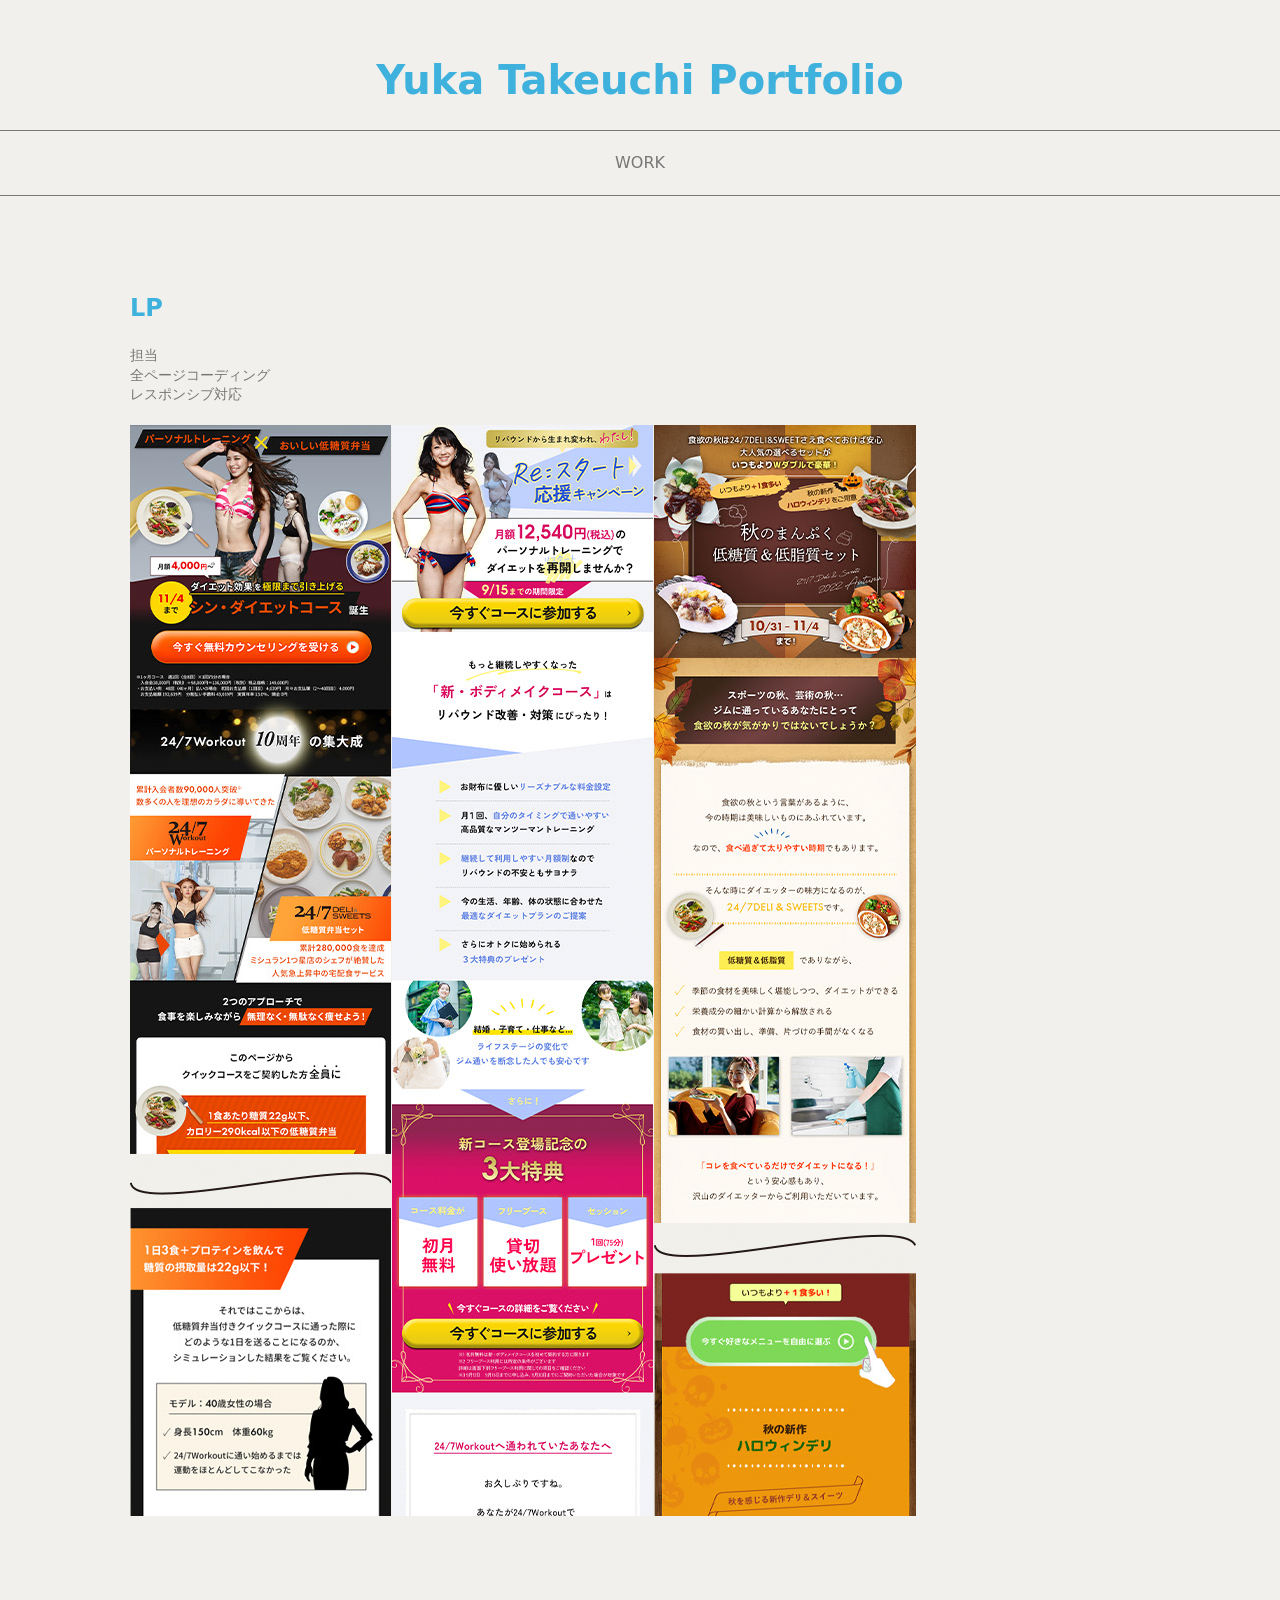
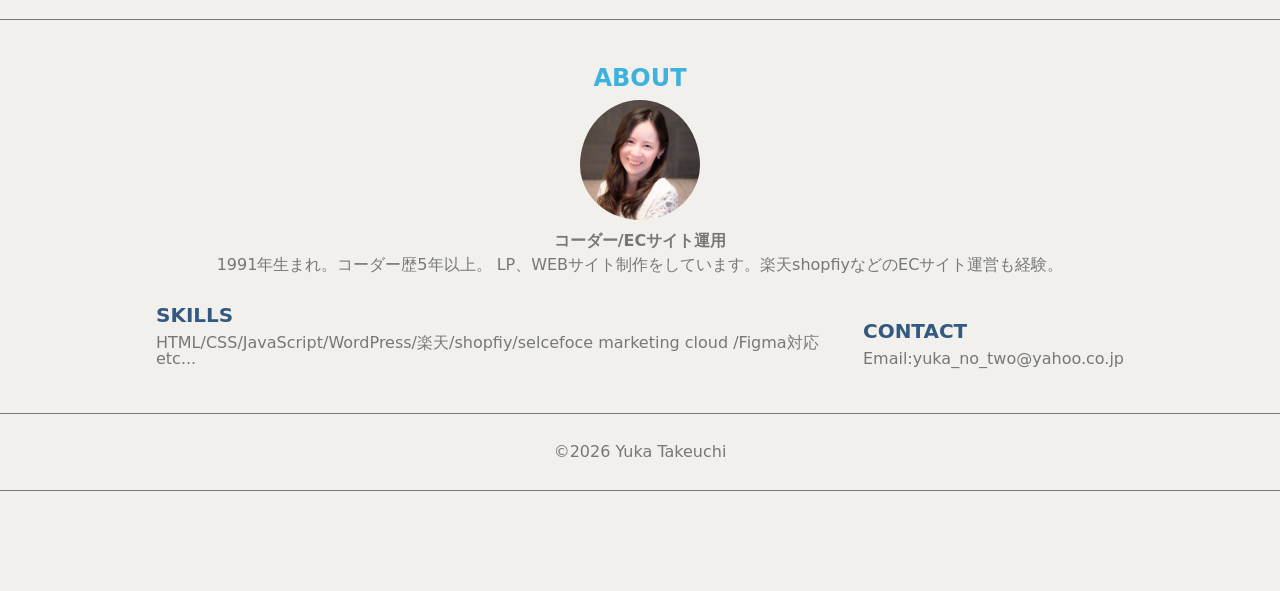
<file: work03.html>
<!DOCTYPE html>
<html lang="ja">

<head>
    <meta name=”robots” content=”noindex” />
    <meta name=”robots” content=”nofollow” />
    <meta charset="UTF-8">
    <meta http-equiv="X-UA-Compatible" content="IE=edge">
    <meta name="viewport" content="width=device-width, initial-scale=1.0">
    <link rel="preconnect" href="https://fonts.googleapis.com">
    <link rel="preconnect" href="https://fonts.gstatic.com" crossorigin>
    <link href="https://fonts.googleapis.com/css2?family=Cinzel&display=swap" rel="stylesheet">
    <!-- <link rel="stylesheet" href="/css/style.css"> -->
    <link rel="icon" href="favicon.ico">
    <link rel="icon" href="img/touch-icon.png" />

    <title>Yuka Takeuchi Portfolio</title>
    <link rel="stylesheet" href="style.css">
    <!-- <link rel="stylesheet" href="./css/style.css"> -->
    <script src="https://ajax.googleapis.com/ajax/libs/jquery/3.6.0/jquery.min.js"></script>


</head>

<body>
    <header id="header_wrapper">
    </header>
    <script>
        fetch('header.html')
            .then(response => response.text())
            .then(data => {
                document.getElementById('header_wrapper').innerHTML = data;
            })
            .catch(error => console.error('エラー:', error));
    </script>
    <main>
        <article>
            <section id="contents">
                <div class="main_wrap">
                    <div>
                        <div class="work_title_box">
                            <div class="work_title">
                                <h2>LP</h2>
                                <!--<div class="work_link">
                                    <a href="https://fitteria.jp/?adcode=fitfo-prreprti-stor-2470-serv0000-00000000&utm_source=release&utm_medium=prtimes">https://fitteria.jp/?adcode=fitfo-prreprti-stor-2470-serv0000-00000000&utm_source=release&utm_medium=prtimes</a>
                                </div>-->
                            </div>
                            <div class="work_text">
                                <p>
                                    担当<br>
                                    全ページコーディング<br>
                                    レスポンシブ対応
                                </p>
                            </div>    
                        </div>
                        <div>
                            <img src="img/LP.png" alt="LPの画像" width="100%">
                        </div>
                    </div>
                </div>
            </section>
        </article>
    </main>
    <footer id="footer_wrapper">
    </footer>
    <script>
        fetch('footer.html') 
            .then(response => response.text())
            .then(data => {
                document.getElementById('footer_wrapper').innerHTML = data;
            })
            .catch(error => console.error('エラー:', error));
    </script>






</body>

</html>
</file>
<file: style.css>
html,
body,
div,
span,
object,
iframe,
h1,
h2,
h3,
h4,
h5,
h6,
p,
blockquote,
pre,
abbr,
address,
cite,
code,
del,
dfn,
em,
img,
ins,
kbd,
q,
samp,
small,
strong,
sub,
sup,
var,
b,
i,
dl,
dt,
dd,
ol,
ul,
li,
fieldset,
form,
label,
legend,
table,
caption,
tbody,
tfoot,
thead,
tr,
th,
td,
article,
aside,
canvas,
details,
figcaption,
figure,
footer,
header,
hgroup,
menu,
nav,
section,
summary,
time,
mark,
audio,
video {
    margin: 0;
    padding: 0;
    border: 0;
    outline: 0;
    font-size: 100%;
    vertical-align: baseline;
    background: rgba(0, 0, 0, 0);
}

body {
    line-height: 1;
    -webkit-box-sizing: border-box;
    box-sizing: border-box;
}

article,
aside,
details,
figcaption,
figure,
footer,
header,
hgroup,
menu,
nav,
section {
    display: block;
}

ul {
    list-style: none;
}

blockquote,
q {
    quotes: none;
}

blockquote:before,
blockquote:after,
q:before,
q:after {
    content: "";
    content: none;
}

a {
    margin: 0;
    padding: 0;
    font-size: 100%;
    vertical-align: baseline;
    background: rgba(0, 0, 0, 0);
    text-decoration: none;
    color: #777;
}

ins {
    background-color: #ff9;
    color: #000;
    text-decoration: none;
}

mark {
    background-color: #ff9;
    color: #000;
    font-style: italic;
    font-weight: bold;
}

del {
    text-decoration: line-through;
}

abbr[title],
dfn[title] {
    border-bottom: 1px dotted;
    cursor: help;
}

table {
    border-collapse: collapse;
    border-spacing: 0;
}

address {
    font-style: normal;
}

hr {
    display: block;
    height: 1px;
    border: 0;
    border-top: 1px solid #ccc;
    margin: 1em 0;
    padding: 0;
}

input,
select {
    vertical-align: middle;
}

html {
    font-size: 62.5%;
}

body {
    font-family: system-ui, -apple-system, BlinkMacSystemFont, "Segoe UI", Roboto, "Helvetica Neue", Arial, sans-serif;
    font-size: 1.6em;
    color: #777;
    background-color: #f1f0ec;
}

@media only screen and (max-width: 600px) {
    body {
        font-size: 1.4rem;
    }
}

.num {
    margin: 0;
    position: fixed;
    right: 10px;
    top: 10px;
}

h1 {
    color: #3eb1dd;
}

h2 {
    font-size: 2.4rem;
    color: #3eb1dd;
}

@media only screen and (max-width: 600px) {
    h2 {
        font-size: 1.6rem;
    }
}

body h1 {
    font-size: 4rem;
    text-align: center;
    padding: 6rem 0 3rem;
}

@media only screen and (max-width: 600px) {
    body h1 {
        font-size: 2rem;
        /*text-align: left;*/
        padding: 2rem 0;
        /*position: fixed;
        top: 0;
        left: 0;
        z-index: 99;*/   
        width: 100%;
        background: #3eb1e0;
        color: #fff;
    }
}

header {
    width: 100%;
}

#g-nav {
    border-top: 1px solid #777;
    border-bottom: 1px solid #777;
}

#g-nav .menu {
    position: relative;
    width: 100%;
    max-width: 600px;
    margin: 0 auto;
    display: -webkit-box;
    display: -webkit-flex;
    display: -ms-flexbox;
    display: flex;
    -webkit-flex-wrap: wrap;
    -ms-flex-wrap: wrap;
    flex-wrap: wrap;
    -webkit-justify-content: space-around;
    -ms-flex-pack: distribute;
    justify-content: space-around;
    text-align: center;
}

@media only screen and (max-width: 1080px) {
    #g-nav .menu {
        /*width: 50%;*/
        background: #fff;
    }
}

#g-nav .menu > li {
    width: 30%;
    line-height: 1.5;
    padding: 2rem 0;

}

#g-nav .menu > li a {
    display: inline-block;
    color: #777;
}

#g-nav a {
    position: relative;
    display: block;
    -webkit-transition: .3s;
    transition: .3s;
}

#g-nav li a::after {
    position: absolute;
    bottom: 0;
    left: 50%;
    content: "";
    width: 0;
    height: 1px;
    background-color: #3eb1dd;
    -webkit-transition: .3s;
    transition: .3s;
    -webkit-transform: translateX(-50%);
    transform: translateX(-50%);
}

#g-nav li a:hover {
    color: #3eb1dd;
}

#g-nav a:hover::after {
    width: 100%;
}

ul.menu_second {
    visibility: hidden;
    opacity: 0;
    z-index: 999;
}

.menu_second li {
    background: #f1f0ec;
    border-top: 1px solid #fff;
    padding: 2rem 0;
    z-index: 999;
}

.menu_second li a:hover {
    color: #3eb1dd;
}

li.menu_single {
    position: relative;
}

li.menu_single ul.menu_second {
    position: absolute;
    top: 40px;
    width: 100%;
    -webkit-transition: all .2s ease;
    transition: all .2s ease;
}

li.menu_single:hover ul.menu_second {
    top: 50px;
    visibility: visible;
    opacity: 1;
    z-index: 999;
}

.openbtn1 {
    position: fixed;
    z-index: 9999;
    top: 10px;
    right: 10px;
    cursor: pointer;
    width: 50px;
    height: 50px;
    display: none;
}

.openbtn1 span {
    display: inline-block;
    -webkit-transition: all .4s;
    transition: all .4s;
    position: absolute;
    left: 14px;
    height: 1px;
    border-radius: 1px;
    background-color: #777;
    width: 45%;
}

.openbtn1 span:nth-of-type(1) {
    top: 15px;
}

.openbtn1 span:nth-of-type(2) {
    top: 23px;
}

.openbtn1 span:nth-of-type(3) {
    top: 31px;
}

.openbtn1.active span {
    background-color: #fff;
}

.openbtn1.active span:nth-of-type(1) {
    top: 18px;
    left: 18px;
    -webkit-transform: translateY(6px) rotate(-45deg);
    transform: translateY(6px) rotate(-45deg);
    width: 30%;
}

.openbtn1.active span:nth-of-type(2) {
    opacity: 0;
}

.openbtn1.active span:nth-of-type(3) {
    top: 30px;
    left: 18px;
    -webkit-transform: translateY(-6px) rotate(45deg);
    transform: translateY(-6px) rotate(45deg);
    width: 30%;
}

@media only screen and (max-width: 600px) {
    header {
        width: 100%;
        position: fixed;
        top: 0;
        z-index: 99;
    }

    #g-nav {
        /*display: none;
        position: fixed;
        z-index: -1;
        opacity: 0;
        top: 0;*/
        width: 100%;
        /*height: 100vh;
        background: #3eb1dd;
        -webkit-transition: all 1s;
        transition: all 1s;*/
    }
    
    #g-nav.panelactive {
        opacity: .9;
        z-index: 990;
        display: block;
    }

    /*#g-nav > ul {
        display: none;
        position: absolute;
        top: 40%;
        left: 50%;
        -webkit-transform: translate(-50%, -50%);
        transform: translate(-50%, -50%)
    }*/

    .openbtn1 {
        display: inline-block;
        padding-right: 1rem;
    }

    #g-nav.panelactive ul {
        display: block;
        width: 100%;
    }

    #g-nav.panelactive ul li {
        width: 100%;
        background: #3eb1dd;
    }

    #g-nav.panelactive ul li a {
        color: #fff;
        display: block;
    }

    #g-nav.panelactive ul .menu_second li a {
        display: block;
    }
}

main article section .box {
    width: 33%;
    position: relative;
    height: auto;
    border: 1px solid #777;
}

@media only screen and (max-width: 600px) {
    main article section .box {
        width: 95% !important;
        margin: 0 auto;
    }
    main{
        padding-top: 4rem
    }
}

.box1_1::before {
    content: "";
    display: block;
    padding-top: 100%;
}

.img_box {
    width: 91%;
    position: relative;
    height: auto;
    position: absolute;
    top: 4.66%;
    left: 4.66%;
}

.img_box1_1::before {
    content: "";
    display: block;
    padding-top: 62%;
}

.img_box a,
.img_box a img {
    position: absolute;
    width: 100%;
    height: 100%;
    top: 0;
    right: 0;
    bottom: 0;
    left: 0;
    margin: auto;
    -o-object-fit: cover;
    object-fit: cover;
    overflow: hidden;
}

.img_box a img {
    -webkit-transform: scale(1);
    transform: scale(1);
    -webkit-transition: .3s ease-in-out;
    transition: .3s ease-in-out;
    opacity: 1;
}

.img_box a:hover img {
    -webkit-transform: scale(1.1);
    transform: scale(1.1);
    opacity: .7;
}

main article section .box h2 {
    position: absolute;
    width: 100%;
    top: 65%;
    left: 4.66%;
    font-size: 1.6rem;
    color: #777;
}

main article section .box .m_svg {
    width: 10%;
    position: absolute;
    bottom: 5%;
    right: 5%;
}

main article section .box .m_svg a {
    display: block;
    -webkit-transition: .3s ease-in;
    transition: .3s ease-in;
    -webkit-transform: scale(1);
    transform: scale(1);
    opacity: 1;
}

main article section .box .m_svg a:hover {
    -webkit-transform: scale(1.2);
    transform: scale(1.2);
    opacity: .6;
}

.main_wrap {
    max-width: 1020px;
    display: -webkit-box;
    display: -webkit-flex;
    display: -ms-flexbox;
    display: flex;
    -webkit-flex-wrap: wrap;
    -ms-flex-wrap: wrap;
    flex-wrap: wrap;
    -webkit-justify-content: space-between;
    -ms-flex-pack: distribute;
    justify-content: space-between;
    margin: 10rem auto;
    padding: 0 2rem;
}

.main_wrap .box {
    width: 32%;
    -webkit-box-sizing: border-box;
    box-sizing: border-box;
    margin-bottom: 1.3%;
}

@media only screen and (max-width: 1080px) {
    .main_wrap .box {
        width: 48.5%;
        margin-bottom: 1.7%;
    }
}

@media only screen and (max-width: 600px) {
    .main_wrap .box {
        margin-bottom: 4%;
    }
}

.main_wrap::before {
    content: "";
    display: block;
    width: 32%;
    -webkit-box-ordinal-group: 2;
    -webkit-order: 1;
    -ms-flex-order: 1;
    order: 1;
}

.main_wrap::after {
    content: "";
    display: block;
    width: 32%;
}

.a_wrap {
    max-width: 1920px;
    margin: 0 auto;
    display: -webkit-box;
    display: -webkit-flex;
    display: -ms-flexbox;
    display: flex;
    -webkit-flex-wrap: wrap;
    -ms-flex-wrap: wrap;
    flex-wrap: wrap;
    border: 1px solid #777;
    -webkit-box-sizing: border-box;
    box-sizing: border-box;
    margin-top: 30rem;
    text-align: left;
}

.left {
    width: 65.1%;
    display: -webkit-box;
    display: -webkit-flex;
    display: -ms-flexbox;
    display: flex;
    -webkit-flex-wrap: wrap;
    -ms-flex-wrap: wrap;
    flex-wrap: wrap;
    -webkit-box-pack: end;
    -webkit-justify-content: flex-end;
    -ms-flex-pack: end;
    justify-content: flex-end;
    -webkit-box-sizing: border-box;
    box-sizing: border-box;
}

@media only screen and (max-width: 1080px) {
    .left {
        width: 100%;
        padding: 0 2rem;
        margin: 0 auto;
    }
}

@media only screen and (max-width: 600px) {
    .left {
        padding: 3rem 2rem 0;
    }
}

.img_box_2 {
    width: 25%;
    position: relative;
    -webkit-box-sizing: border-box;
    box-sizing: border-box;
}

@media only screen and (max-width: 600px) {
    .img_box_2 {
        width: 100%;
        margin: 0 auto;
    }
}

.img_box_2.img_box2_1::before {
    content: "";
    display: block;
    padding-top: 100%;
    -webkit-box-sizing: border-box;
    box-sizing: border-box;
}

@media only screen and (max-width: 600px) {
    .img_box_2.img_box2_1::before {
        padding-top: 45%;
    }
}

.img_box_2 img {
    position: absolute;
    width: 100%;
    height: 100%;
    top: 0;
    right: 0;
    bottom: 0;
    left: 0;
    margin: auto;
    -o-object-fit: contain;
    object-fit: contain;
    overflow: hidden;
}

@media only screen and (max-width: 600px) {
    .img_box_2 img {
        -o-object-fit: cover;
        object-fit: cover;
    }
}

.left_cap {
    width: 53.52%;
    display: -webkit-box;
    display: -webkit-flex;
    display: -ms-flexbox;
    display: flex;
    -webkit-flex-wrap: wrap;
    -ms-flex-wrap: wrap;
    flex-wrap: wrap;
    -webkit-align-content: space-between;
    -ms-flex-line-pack: justify;
    align-content: space-between;
}

@media only screen and (max-width: 1080px) {
    .left_cap {
        width: 75%;
    }
}

@media only screen and (max-width: 600px) {
    .left_cap {
        width: 100%;
    }
}

.left_cap h2 {
    width: 100%;
    padding: 4.5% 5%;
}

@media only screen and (max-width: 600px) {
    .left_cap h2 {
        padding: 0;
        padding: 2rem 0;
    }
}

.left_cap p {
    width: 80%;
    padding: 0 4.5% 4.5%;
    line-height: 1.5;
    font-size: 1.4rem;
}

@media only screen and (max-width: 1080px) {
    .left_cap p {
        width: 100%;
    }
}

@media only screen and (max-width: 600px) {
    .left_cap p {
        padding: 0;
        padding-bottom: 3rem;
    }
}

.right {
    width: 34.9%;
    border-left: 1px solid #777;
    -webkit-box-sizing: border-box;
    box-sizing: border-box;
    display: -webkit-box;
    display: -webkit-flex;
    display: -ms-flexbox;
    display: flex;
    -webkit-flex-wrap: wrap;
    -ms-flex-wrap: wrap;
    flex-wrap: wrap;
    -webkit-align-content: space-between;
    -ms-flex-line-pack: justify;
    align-content: space-between;
}

@media only screen and (max-width: 1080px) {
    .right {
        width: 100%;
        text-align: center;
        border-top: 1px solid #777;
    }
}

.right div {
    width: 100%;
    margin: 3rem 3rem;
}

@media only screen and (max-width: 1080px) {
    .right div {
        width: 50%;
        -webkit-box-sizing: border-box;
        box-sizing: border-box;
        margin: 0;
        padding: 2rem 3rem;
    }
}

.right a {
    position: relative;
    display: inline-block;
    -webkit-transition: .3s;
    transition: .3s;
}

.right a::after {
    position: absolute;
    bottom: 0;
    left: 50%;
    content: "";
    width: 0;
    height: 1px;
    background-color: #3eb1dd;
    -webkit-transition: .3s;
    transition: .3s;
    -webkit-transform: translateX(-50%);
    transform: translateX(-50%);
}

.right a:hover {
    color: #3eb1dd;
}

.right a:hover::after {
    width: 100%;
}

#contents > h2 {
    text-align: center;
    padding: 12rem 0 0 0;
}

.category_wrap {
    margin-top: 9rem;
    margin-top: 9rem;
}

.category_wrap .box {
    margin-right: 1.5%;
}

.category_wrap .box:nth-of-type(2) {
    margin-right: auto;
}

#insta_box .box {
    margin-right: 0;
}

.footer_category {
    border-top: 1px solid #777;
}

#box_none {
    display: none;
}

#footer_wrapper {
    border-top: 1px solid #777;
}

footer {
    text-align: center;
    margin-bottom: 10rem;
}

small {
    display: block;
    padding: 3rem 0;
    border-bottom: 1px solid #777;
    border-top: 1px solid #777;
}

.profile {
    padding: 3rem 0;
    max-width: 1000px;
    margin: auto;
}

.profile_box {
    text-align: left;
    display: flex;
    align-items: end;
    justify-content: space-between;
}

.profile img {
    width: 120px;
    height: 120px;
    border-radius: 50%;
    object-fit: cover;
    padding-bottom: 1rem;

}

.profile_sec {
    padding: 1.6rem;
}

.profile_sec h2 {
    padding-bottom: 1rem;
}

.profile_sec h3 {
    padding-bottom: 1rem;
    font-size: 2rem;
    color: #335980;
}

.profile_sec h4 {
    padding-bottom: 0.8rem;
}

@media only screen and (max-width: 600px) {
    .profile p{
        text-align: left;
    }
    
    .profile_box {
        display: block;
    }

    .profile_sec h3 {
        font-size: 1.4rem;
    }
}

/* page */
.work_title_box {
    padding-bottom: 2rem;
}

.work_title {
    padding-bottom: 1.6rem;
}

.work_title_box h2 {
    padding-bottom: 1rem;
}

.work_title_box .work_text {
    font-size: 1.4rem;
}

.work_title_box .work_link {
    font-size: 1.2rem;
}

.work_title_box .work_link a {
    display: inline-block;
}

.work_title_box .work_link a {
    position: relative;
    -webkit-transition: .3s;
    transition: .3s;
}

.work_title_box .work_link a::after {
    position: absolute;
    bottom: -5px;
    left: 50%;
    content: "";
    width: 0;
    height: 1px;
    background-color: #3eb1dd;
    -webkit-transition: .3s;
    transition: .3s;
    -webkit-transform: translateX(-50%);
    transform: translateX(-50%);
}

.work_title_box .work_link a:hover {
    color: #3eb1dd;
}

.work_title_box .work_link a:hover::after {
    width: 100%;
}

.work_title_box .work_text p {
    line-height: 1.4;
}

/* */
.modal {
    position: fixed;
    inset: 0;
    background: rgba(0, 0, 0, 0.6);
    display: flex;
    justify-content: center;
    align-items: center;
    opacity: 0;
    visibility: hidden;
    transition: 0.3s;
    padding: 20px;
}

.modal.active {
    opacity: 1;
    visibility: visible;
}

.modal-box {
    background: #fff;
    width: 100%;
    max-width: 420px;
    max-height: 80vh;
    overflow: auto;
    border-radius: 12px;
    padding: 24px;
    transform: translateY(20px);
    opacity: 0;
    transition: .3s;
}

.modal.active .modal-box {
    transform: translateY(0);
    opacity: 1;
}

.modal-close {
    position: absolute;
    right: 20px;
    top: 10px;
    font-size: 24px;
    cursor: pointer;
}

@media (max-width:600px) {
    .modal-box {
        max-width: 90%;
        padding: 20px;
    }

}
</file>
